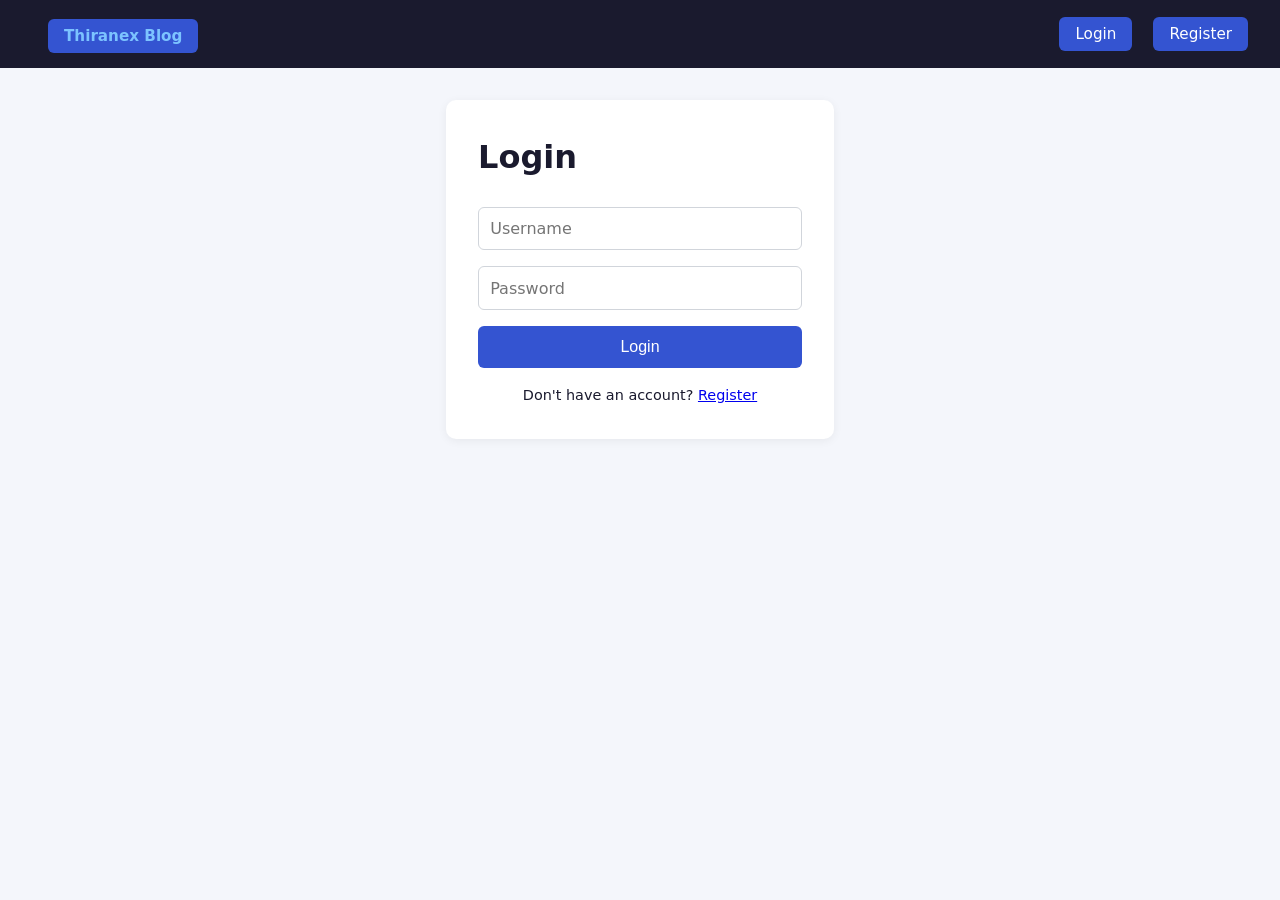
<file: src/main/resources/static/create-post.html>
<!DOCTYPE html>
<html lang="en">
<head>
<meta charset="UTF-8">
<meta name="viewport" content="width=device-width, initial-scale=1.0">
<title>New Post - Thiranex Blog</title>
<link rel="stylesheet" href="css/style.css">
</head>
<body>
<nav id="nav"></nav>
<div class="container" style="max-width:600px;">
  <form onsubmit="handleCreatePost(event)">
    <h1>Write a New Post</h1>
    <div id="error" class="error"></div>
    <input id="title" type="text" placeholder="Post title" required>
    <textarea id="content" placeholder="Write your post..." required></textarea>
    <button class="primary" type="submit">Publish</button>
  </form>
</div>
<script src="js/api.js"></script>
<script src="js/posts.js"></script>
<script>
renderNav();
if (!isLoggedIn()) { window.location.href = 'login.html'; }
</script>
</body>
</html>
</file>
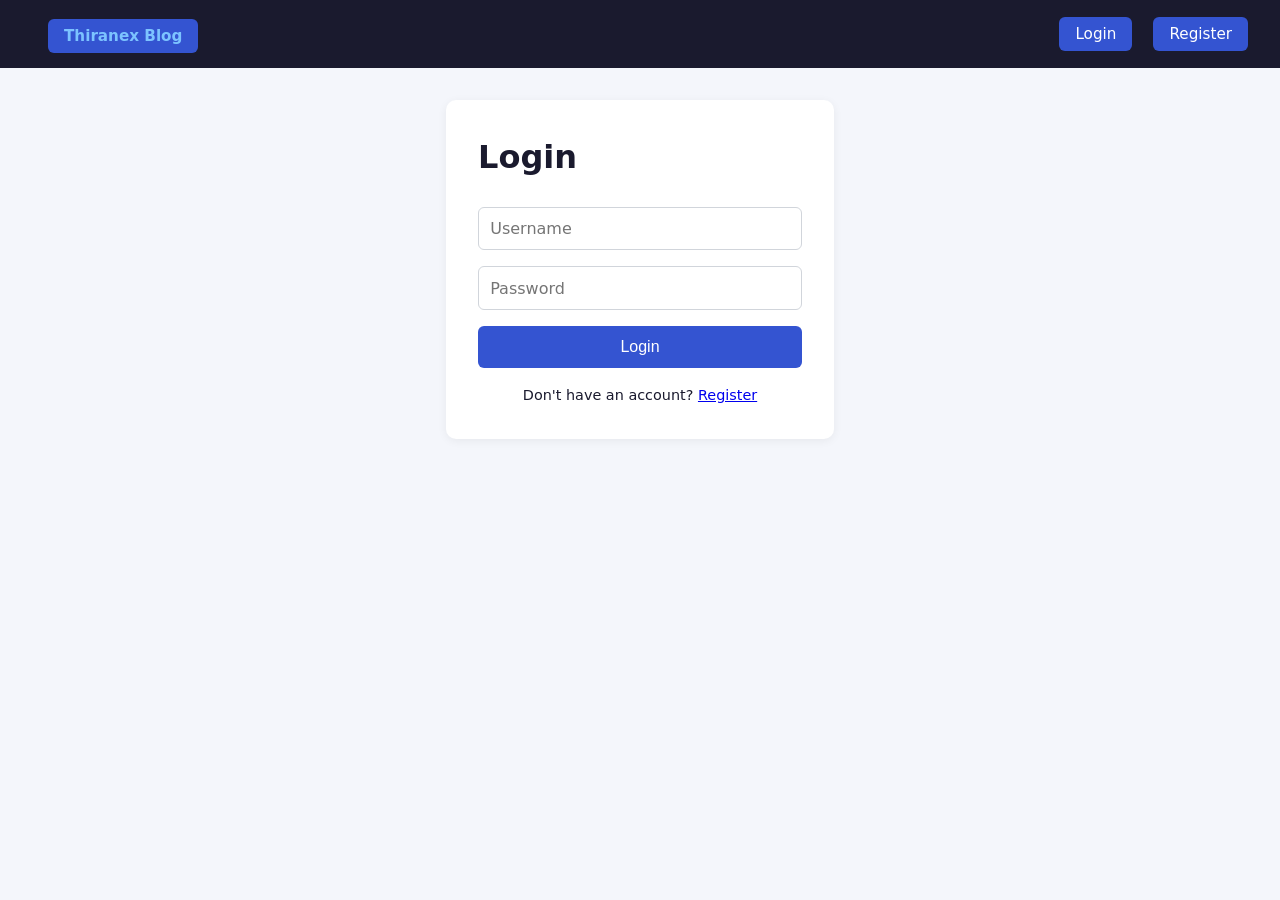
<file: src/main/resources/static/login.html>
<!DOCTYPE html>
<html lang="en">
<head>
<meta charset="UTF-8">
<meta name="viewport" content="width=device-width, initial-scale=1.0">
<title>Login - Thiranex Blog</title>
<link rel="stylesheet" href="css/style.css">
</head>
<body>
<nav id="nav"></nav>
<div class="container" style="max-width:420px;">
  <form onsubmit="handleLogin(event)">
    <h1>Login</h1>
    <div id="error" class="error"></div>
    <input id="username" type="text" placeholder="Username" required>
    <input id="password" type="password" placeholder="Password" required>
    <button class="primary" type="submit">Login</button>
    <div class="form-link">Don't have an account? <a href="register.html">Register</a></div>
  </form>
</div>
<script src="js/api.js"></script>
<script src="js/auth.js"></script>
<script>renderNav();</script>
</body>
</html>
</file>
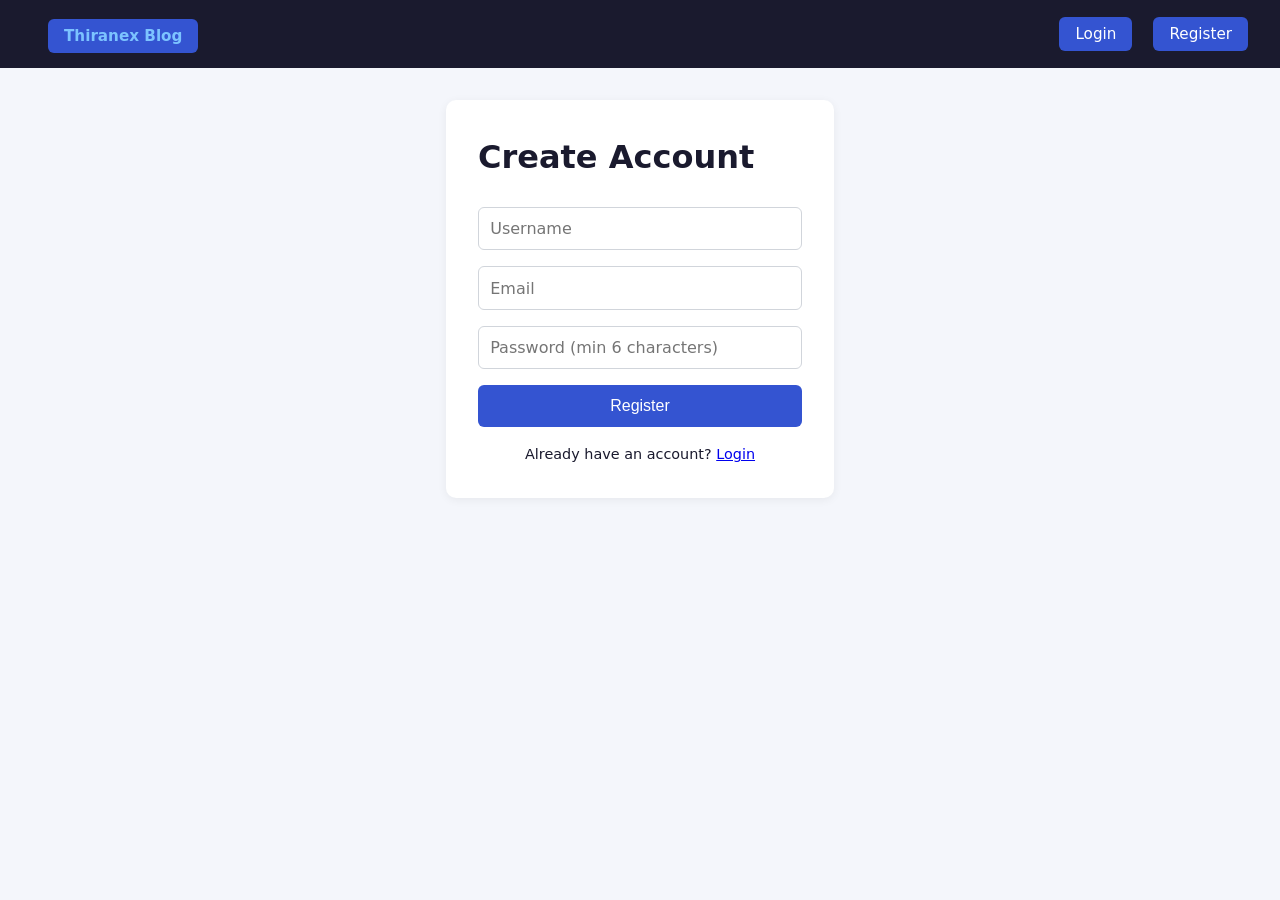
<file: src/main/resources/static/register.html>
<!DOCTYPE html>
<html lang="en">
<head>
<meta charset="UTF-8">
<meta name="viewport" content="width=device-width, initial-scale=1.0">
<title>Register - Thiranex Blog</title>
<link rel="stylesheet" href="css/style.css">
</head>
<body>
<nav id="nav"></nav>
<div class="container" style="max-width:420px;">
  <form onsubmit="handleRegister(event)">
    <h1>Create Account</h1>
    <div id="error" class="error"></div>
    <input id="username" type="text" placeholder="Username" required minlength="3">
    <input id="email" type="email" placeholder="Email" required>
    <input id="password" type="password" placeholder="Password (min 6 characters)" required minlength="6">
    <button class="primary" type="submit">Register</button>
    <div class="form-link">Already have an account? <a href="login.html">Login</a></div>
  </form>
</div>
<script src="js/api.js"></script>
<script src="js/auth.js"></script>
<script>renderNav();</script>
</body>
</html>
</file>
<file: src/main/resources/static/css/style.css>
* { margin: 0; padding: 0; box-sizing: border-box; }
body {
  font-family: 'Segoe UI', system-ui, sans-serif;
  background: #f4f6fb;
  color: #1a1a2e;
  line-height: 1.6;
}
nav {
  background: #1a1a2e;
  color: #fff;
  padding: 1rem 2rem;
  display: flex;
  justify-content: space-between;
  align-items: center;
}
nav .brand { font-size: 1.4rem; font-weight: 700; color: #7cc3ff; }
nav a, nav button {
  color: #fff;
  text-decoration: none;
  margin-left: 1rem;
  background: #3454d1;
  border: none;
  padding: 0.5rem 1rem;
  border-radius: 6px;
  cursor: pointer;
  font-size: 0.95rem;
}
nav a.ghost, nav button.ghost { background: transparent; border: 1px solid #7cc3ff; }
.container { max-width: 800px; margin: 2rem auto; padding: 0 1rem; }
.card {
  background: #fff;
  border-radius: 10px;
  padding: 1.5rem;
  margin-bottom: 1.2rem;
  box-shadow: 0 2px 10px rgba(0,0,0,0.06);
}
.card h2 { margin-bottom: 0.5rem; color: #1a1a2e; }
.card .meta { color: #6b7280; font-size: 0.85rem; margin-bottom: 0.8rem; }
.card p { color: #374151; }
.card a.read-more { display: inline-block; margin-top: 0.8rem; color: #3454d1; font-weight: 600; text-decoration: none; }
form { background: #fff; padding: 2rem; border-radius: 10px; box-shadow: 0 2px 10px rgba(0,0,0,0.06); }
form h1 { margin-bottom: 1.5rem; }
input, textarea {
  width: 100%;
  padding: 0.7rem;
  margin-bottom: 1rem;
  border: 1px solid #d1d5db;
  border-radius: 6px;
  font-size: 1rem;
  font-family: inherit;
}
textarea { min-height: 150px; resize: vertical; }
button.primary {
  background: #3454d1;
  color: #fff;
  border: none;
  padding: 0.75rem 1.5rem;
  border-radius: 6px;
  font-size: 1rem;
  cursor: pointer;
  width: 100%;
}
button.primary:hover { background: #2a41a8; }
.error { color: #dc2626; margin-bottom: 1rem; font-size: 0.9rem; }
.success { color: #16a34a; margin-bottom: 1rem; font-size: 0.9rem; }
.form-link { text-align: center; margin-top: 1rem; font-size: 0.9rem; }
.comment { border-top: 1px solid #eee; padding: 0.8rem 0; }
.comment .meta { font-size: 0.8rem; color: #9ca3af; }
.post-actions { margin-top: 1rem; }
.post-actions button { margin-right: 0.5rem; padding: 0.4rem 0.9rem; border-radius: 6px; border: none; cursor: pointer; font-size: 0.85rem; }
.post-actions .edit-btn { background: #fbbf24; }
.post-actions .delete-btn { background: #ef4444; color: #fff; }
.empty-state { text-align: center; color: #9ca3af; padding: 3rem 0; }
</file>
